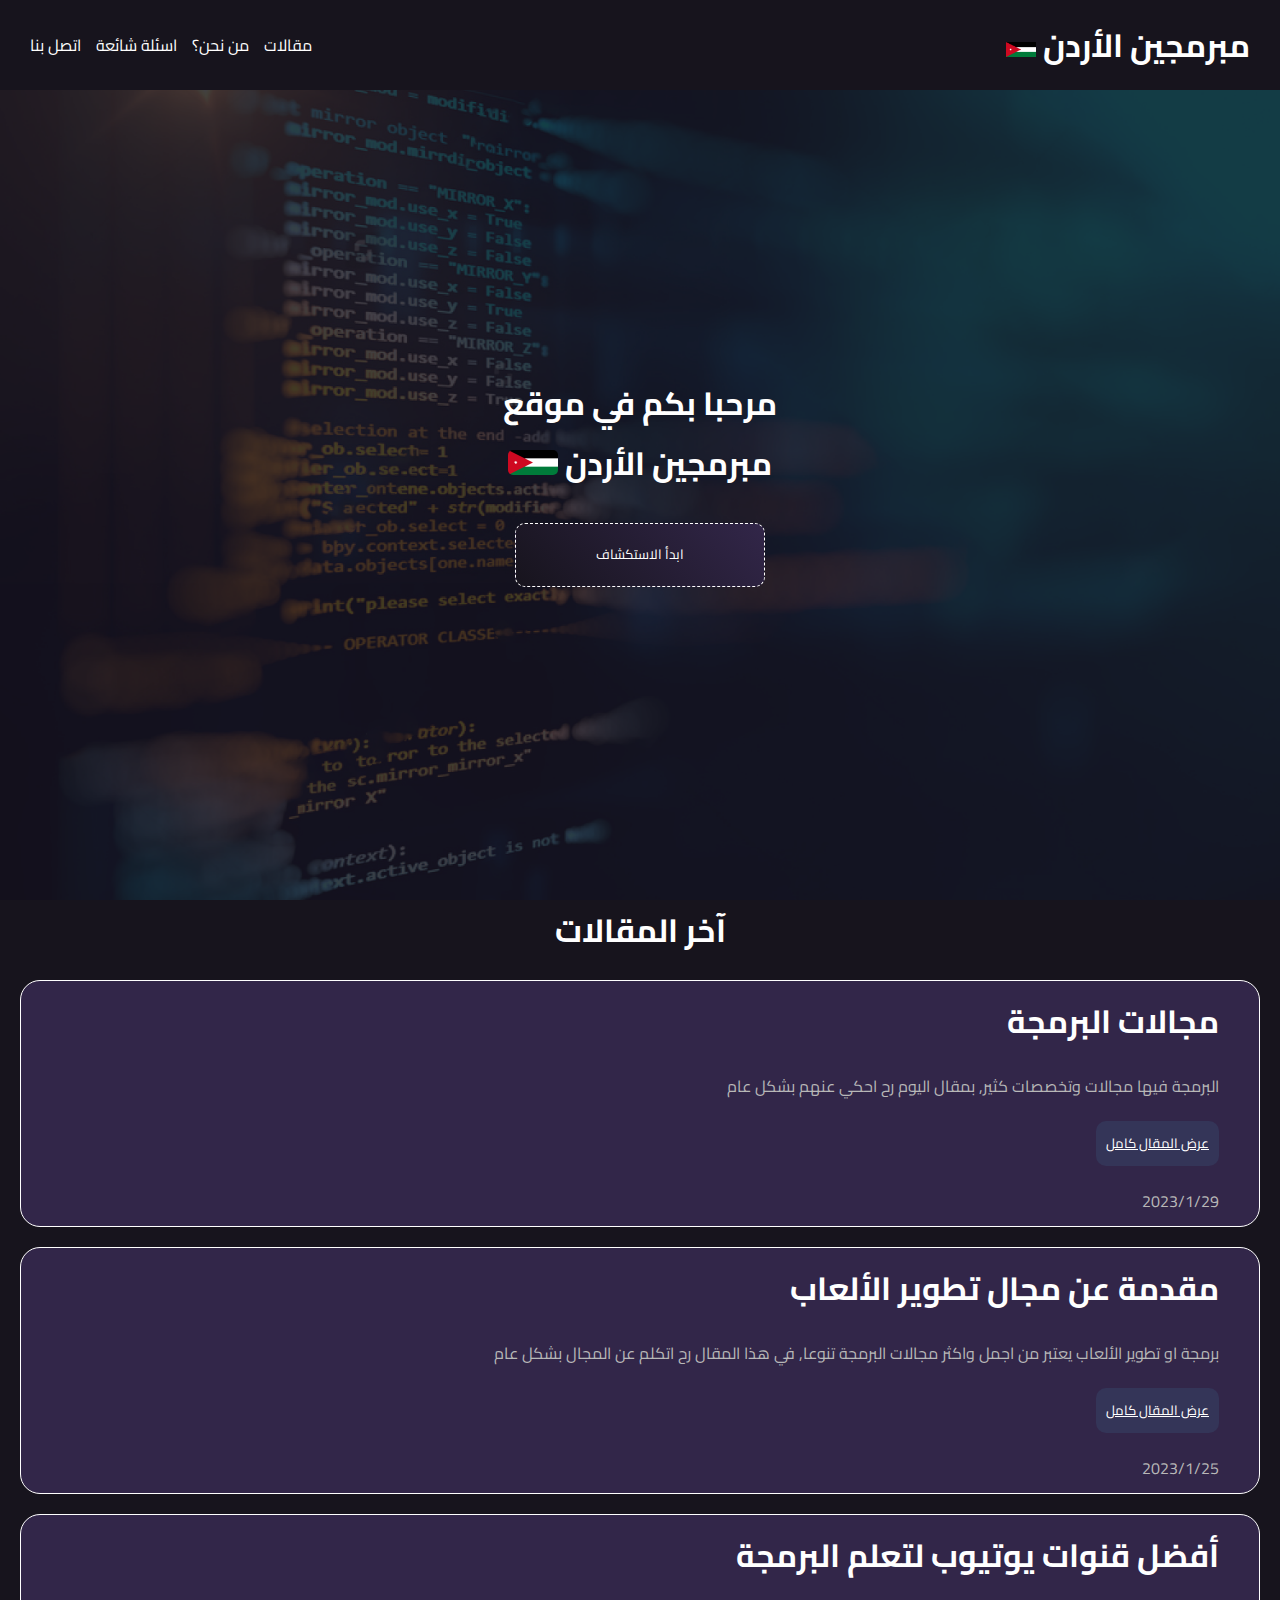
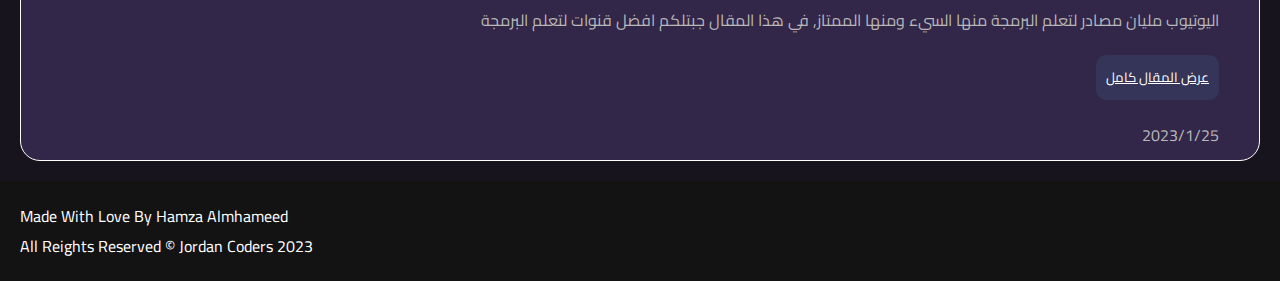
<file: index.html>
<!DOCTYPE html>
<html lang="en">
<head>
    <meta charset="UTF-8">
    <meta http-equiv="X-UA-Compatible" content="IE=edge">
    <meta name="viewport" content="width=device-width, initial-scale=1.0">

    <!-- using fav icon -->
    <link rel="shortcut icon" href="Resources/favicon.png" type="image/x-icon">

    <!-- using cairo font from google fonts -->
    <link rel="preconnect" href="https://fonts.googleapis.com">
    <link rel="preconnect" href="https://fonts.gstatic.com" crossorigin>
    <link href="https://fonts.googleapis.com/css2?family=Cairo:wght@200;400;600;800&display=swap" rel="stylesheet">

    <!-- calling the landing page css file -->
    <link rel="stylesheet" href="CSS/landingPage.css">

    <title>مبرمجين الأردن</title>
</head>
<body>

    <!-- making the navbar -->
    <nav>
        <h1><img width="30" src="Resources/flag.png"> مبرمجين الأردن</h1>
        
        <ul>
            <li><a href="Articles/articlesMain.html">مقالات</a></li>
            <li><a href="WhoAreWe/whoarewe.html">من نحن؟</a></li>
            <li><a href="FAQ/faq.html">اسئلة شائعة</a></li>
            <li><a href="Contact/contact.html">اتصل بنا</a></li>
        </ul>
        
        <p id="showList">عرض القائمة</p>
    </nav>

    <!-- side list for mobile version -->
    <div id="list">
        <h1 id="hideList">اغلاق القائمة</h1><hr>
        <ul>
            <li><a href="Articles/articlesMain.html">مقالات</a></li>
            <hr>
            <li><a href="WhoAreWe/whoarewe.html">من نحن؟</a></li>
            <hr>
            <li><a href="FAQ/faq.html">اسئلة شائعة</a></li>
            <hr>
            <li><a href="Contact/contact.html">اتصل بنا</a></li>
        </ul>
    </div>


    <!-- hero section -->
    <div id="hero">
        <h1>مرحبا بكم في موقع <br><img style="border-radius: 5px;" width="50" src="Resources/flag.png">  مبرمجين الأردن</h1>
        <button id="explore">ابدأ الاستكشاف</button>
    </div>


    <!-- latest articles -->
    <div id="latestArticles">

        <h1>آخر المقالات</h1>


        <div class="article">
            <h1>مجالات البرمجة</h1>
            <p>البرمجة فيها مجالات وتخصصات كثير, بمقال اليوم رح احكي عنهم بشكل عام</p>
            <button><a href="Articles/ProgrammingMajorsArticle/ProgrammingMajors.html">عرض المقال كامل</a></button>
            <p>2023/1/29</p>
        </div>

        <div class="article">
            <h1>مقدمة عن مجال تطوير الألعاب</h1>
            <p>برمجة او تطوير الألعاب يعتبر من اجمل واكثر مجالات البرمجة تنوعا, في هذا المقال رح اتكلم عن المجال بشكل عام</p>
            <button><a href="Articles/gameDevArticle/gameDev.html">عرض المقال كامل</a></button>
            <p>2023/1/25</p>
        </div>

        <div class="article">
            <h1>أفضل قنوات يوتيوب لتعلم البرمجة</h1>
            <p>اليوتيوب مليان مصادر لتعلم البرمجة منها السيء ومنها الممتاز, في هذا المقال جبتلكم افضل قنوات لتعلم البرمجة</p>
            <button><a href="Articles/youtubeChannelsArticle/YoutubeChannels.html">عرض المقال كامل</a></button>
            <p>2023/1/25</p>
        </div>

    </div>


    <!-- the footer -->
    <footer>
        <p>Made With Love By Hamza Almhameed</p>
        <p>All Reights Reserved © Jordan Coders 2023</p>
    </footer>
    <script src="JS/landingPage.js"></script>
</body>
</html>
</file>
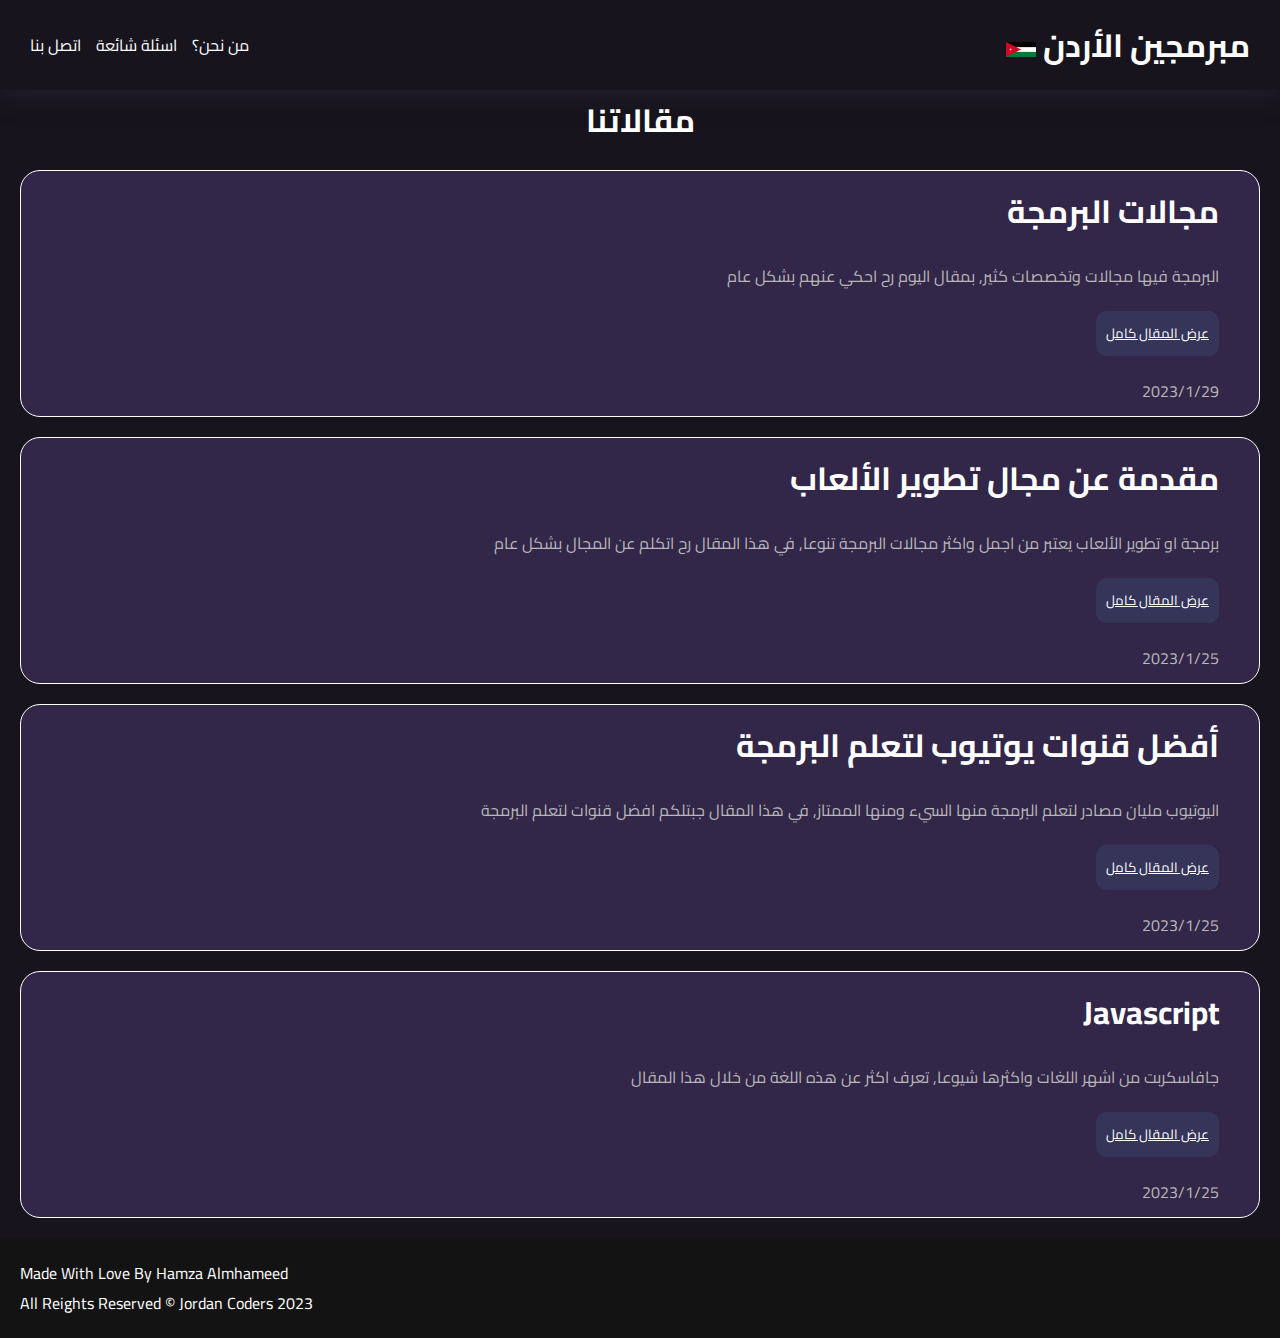
<file: Articles/articlesMain.html>
<!DOCTYPE html>
<html lang="en">
<head>
    <meta charset="UTF-8">
    <meta http-equiv="X-UA-Compatible" content="IE=edge">
    <meta name="viewport" content="width=device-width, initial-scale=1.0">
    
    <!-- using fav icon -->
    <link rel="shortcut icon" href="../Resources/favicon.png" type="image/x-icon">
    
    <!-- using cairo font from google fonts -->
    <link rel="preconnect" href="https://fonts.googleapis.com">
    <link rel="preconnect" href="https://fonts.gstatic.com" crossorigin>
    <link href="https://fonts.googleapis.com/css2?family=Cairo:wght@200;400;600;800&display=swap" rel="stylesheet">
    
    <!-- calling the landing page css file -->
    <link rel="stylesheet" href="CSS/articlesMain.css">
    
    <title>مبرمجين الأردن</title>
</head>
<body>
    
    <!-- making the navbar -->
    <nav>
        <h1><img width="30" src="../Resources/flag.png"> مبرمجين الأردن</h1>
        
        <ul>
            <li><a href="../WhoAreWe/whoarewe.html">من نحن؟</a></li>
            <li><a href="../FAQ/faq.html">اسئلة شائعة</a></li>
            <li><a href="../Contact/contact.html">اتصل بنا</a></li>
        </ul>
        
        <p id="showList">عرض القائمة</p>
    </nav>

    <!-- side list for mobile version -->
    <div id="list">
        <h1 id="hideList">اغلاق القائمة</h1><hr>
        <ul>
            <li><a href="../WhoAreWe/whoarewe.html">من نحن؟</a></li>
            <hr>
            <li><a href="../FAQ/faq.html">اسئلة شائعة</a></li>
            <hr>
            <li><a href="../Contact/contact.html">اتصل بنا</a></li>
        </ul>
    </div>


    <!-- articles section -->
    <div id="articles">

        <h1 style="color: white; text-align: center;">مقالاتنا</h1>


        <div class="article">
            <h1>مجالات البرمجة</h1>
            <p>البرمجة فيها مجالات وتخصصات كثير, بمقال اليوم رح احكي عنهم بشكل عام</p>
            <button><a href="ProgrammingMajorsArticle/ProgrammingMajors.html">عرض المقال كامل</a></button>
            <p>2023/1/29</p>
        </div>

        <div class="article">
            <h1>مقدمة عن مجال تطوير الألعاب</h1>
            <p>برمجة او تطوير الألعاب يعتبر من اجمل واكثر مجالات البرمجة تنوعا, في هذا المقال رح اتكلم عن المجال بشكل عام</p>
            <button><a href="gameDevArticle/gameDev.html">عرض المقال كامل</a></button>
            <p>2023/1/25</p>
        </div>

        <div class="article">
            <h1>أفضل قنوات يوتيوب لتعلم البرمجة</h1>
            <p>اليوتيوب مليان مصادر لتعلم البرمجة منها السيء ومنها الممتاز, في هذا المقال جبتلكم افضل قنوات لتعلم البرمجة</p>
            <button><a href="youtubeChannelsArticle/YoutubeChannels.html">عرض المقال كامل</a></button>
            <p>2023/1/25</p>
        </div>

        <div class="article">
            <h1>Javascript</h1>
            <p>جافاسكربت من اشهر اللغات واكثرها شيوعا, تعرف اكثر عن هذه اللغة من خلال هذا المقال</p>
            <button><a href="JSarticle/JS.html">عرض المقال كامل</a></button>
            <p>2023/1/25</p>
        </div>
    </div>


    <!-- the footer -->
    <footer>
        <p>Made With Love By Hamza Almhameed</p>
        <p>All Reights Reserved © Jordan Coders 2023</p>
    </footer>


</body>


<script>
//main variables
let showList = document.getElementById("showList");
let list = document.getElementById("list");
let hideList = document.getElementById("hideList");

//show/hide list commands
showList.onclick = function () {
    list.style.display = "block";
}
hideList.onclick = function () {
    list.style.display = "none";
}
</script>
</html>
</file>
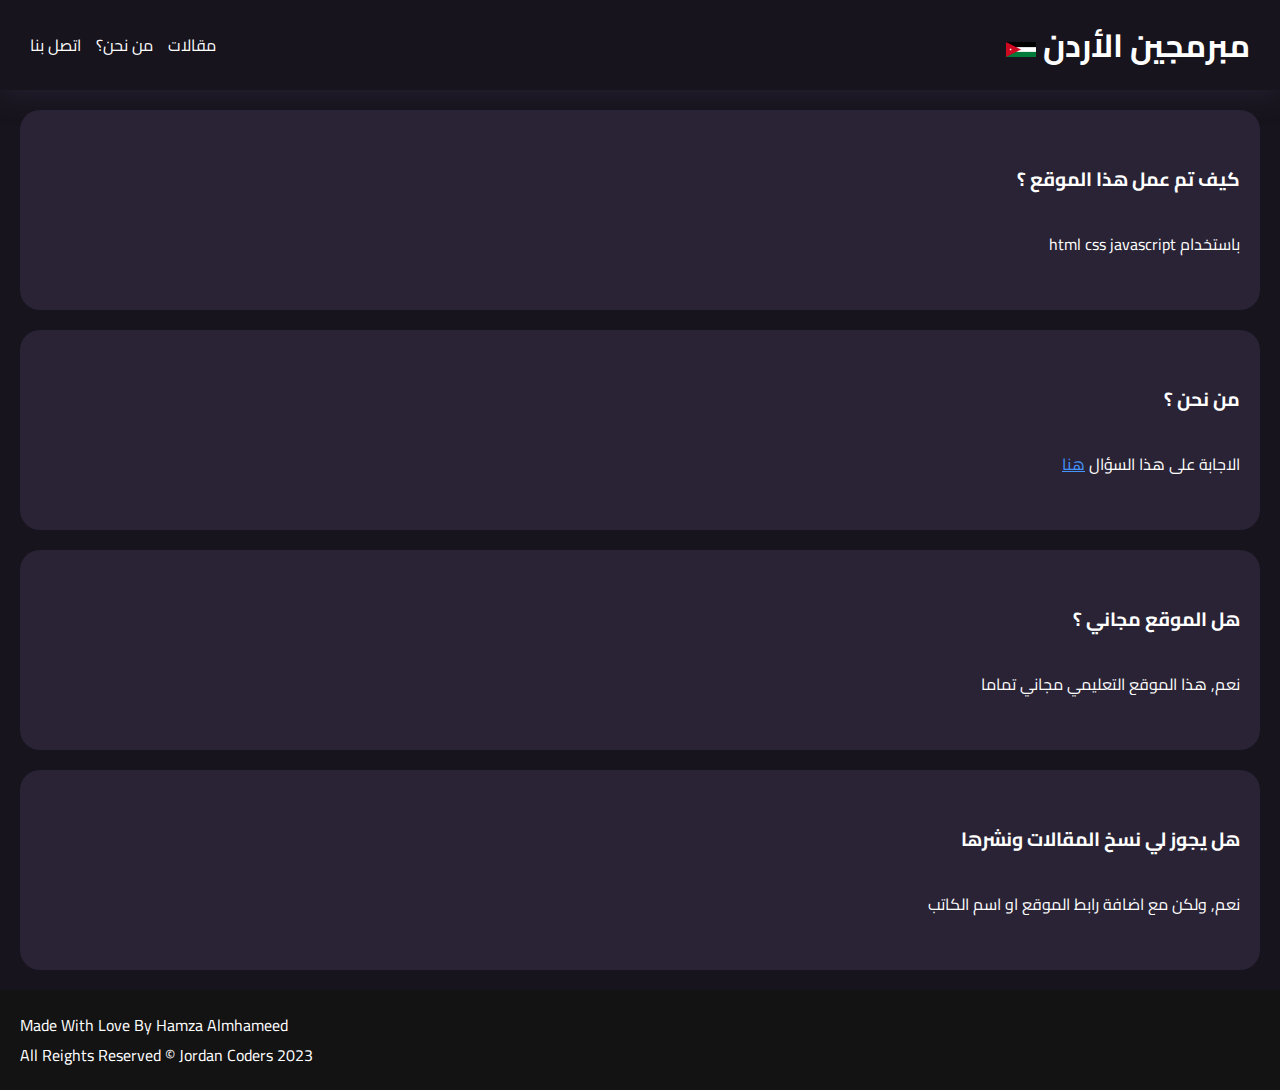
<file: FAQ/faq.html>
<!DOCTYPE html>
<html lang="en">
<head>
    <meta charset="UTF-8">
    <meta http-equiv="X-UA-Compatible" content="IE=edge">
    <meta name="viewport" content="width=device-width, initial-scale=1.0">

    <!-- using fav icon -->
    <link rel="shortcut icon" href="Resources/favicon.png" type="image/x-icon">

    <!-- using cairo font from google fonts -->
    <link rel="preconnect" href="https://fonts.googleapis.com">
    <link rel="preconnect" href="https://fonts.gstatic.com" crossorigin>
    <link href="https://fonts.googleapis.com/css2?family=Cairo:wght@200;400;600;800&display=swap" rel="stylesheet">

    <!-- calling the landing page css file -->
    <link rel="stylesheet" href="CSS/faq.css">

    <title>مبرمجين الأردن</title>
</head>
<body>

    <!-- making the navbar -->
    <nav>
        <h1><img width="30" src="../Resources/flag.png"> مبرمجين الأردن</h1>
        
        <ul>
            <li><a href="../Articles/articlesMain.html">مقالات</a></li>
            <li><a href="../WhoAreWe/whoarewe.html">من نحن؟</a></li>
            <li><a href="../Contact/contact.html">اتصل بنا</a></li>
        </ul>
        
        <p id="showList">عرض القائمة</p>
    </nav>

    <!-- side list for mobile version -->
    <div id="list">
        <h1 id="hideList">اغلاق القائمة</h1><hr>
        <ul>
            <li><a href="../Articles/articlesMain.html">مقالات</a></li>
            <hr>
            <li><a href="../WhoAreWe/whoarewe.html">من نحن؟</a></li>
            <hr>
            <li><a href="../Contact/contact.html">اتصل بنا</a></li>
        </ul>
    </div>


    <div class="questions">
        <div class="question">
            <h1>كيف تم عمل هذا الموقع ؟</h1>
            <p>html css javascript باستخدام</p>
        </div>

        <div class="question">
            <h1>من نحن ؟</h1>
            <p>الاجابة على هذا السؤال <a style="color: rgb(68, 149, 255);" href="../WhoAreWe/whoarewe.html">هنا</a></p>
        </div>

        <div class="question">
            <h1>هل الموقع مجاني ؟</h1>
            <p>نعم, هذا الموقع التعليمي مجاني تماما</p>
        </div>

        <div class="question">
            <h1>هل يجوز لي نسخ المقالات ونشرها</h1>
            <p>نعم, ولكن مع اضافة رابط الموقع او اسم الكاتب</p>
        </div>
    </div>



    <!-- the footer -->
    <footer>
        <p>Made With Love By Hamza Almhameed</p>
        <p>All Reights Reserved © Jordan Coders 2023</p>
    </footer>
</body>
<script>
//main variables
let showList = document.getElementById("showList");
let list = document.getElementById("list");
let hideList = document.getElementById("hideList");

//show/hide list commands
showList.onclick = function () {
    list.style.display = "block";
}
hideList.onclick = function () {
    list.style.display = "none";
}
</script>
</html>
</file>
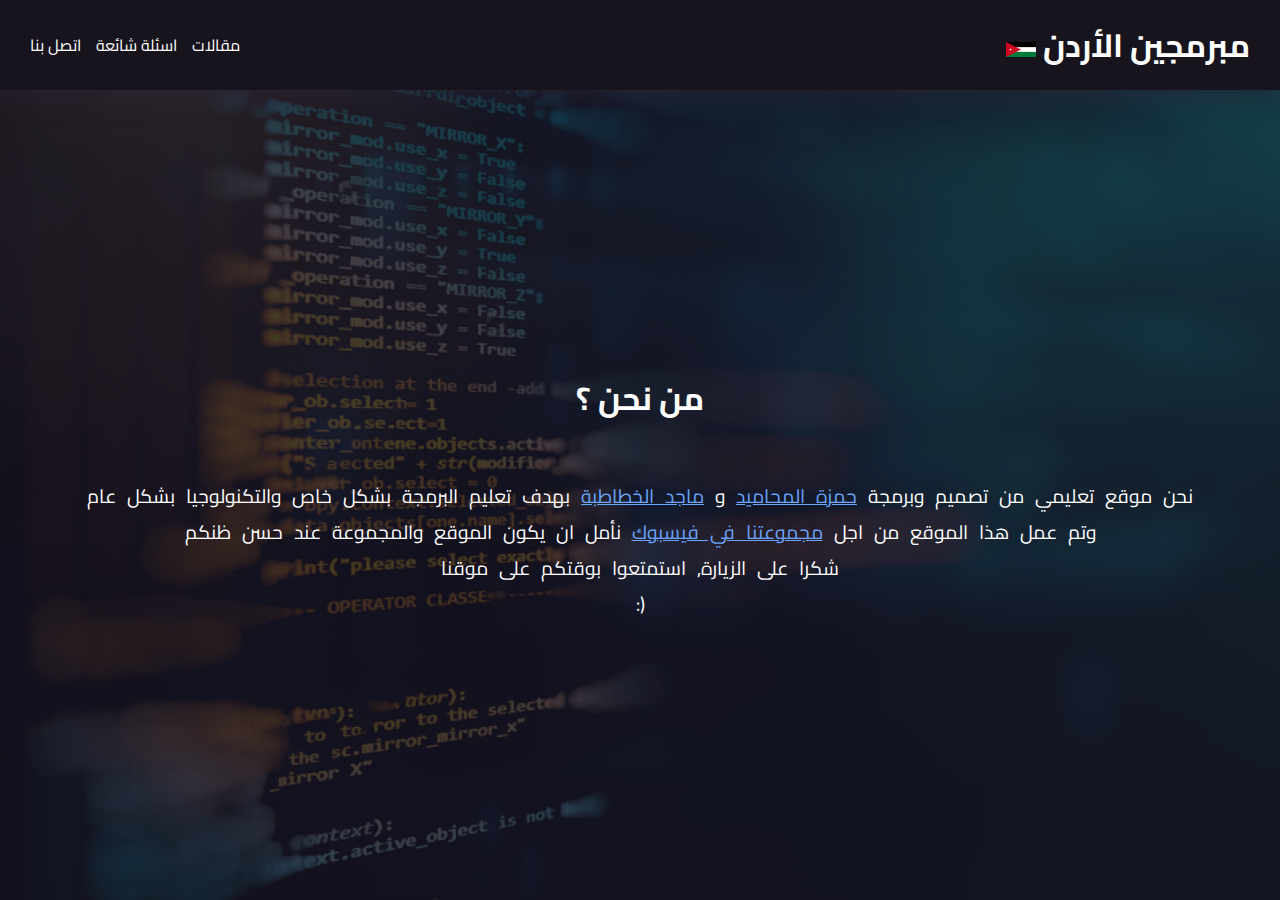
<file: WhoAreWe/whoarewe.html>
<!DOCTYPE html>
<html lang="en">
    <head>
        <meta charset="UTF-8">
        <meta http-equiv="X-UA-Compatible" content="IE=edge">
        <meta name="viewport" content="width=device-width, initial-scale=1.0">
    
        <!-- using fav icon -->
        <link rel="shortcut icon" href="../Resources/favicon.png" type="image/x-icon">
    
        <!-- using cairo font from google fonts -->
        <link rel="preconnect" href="https://fonts.googleapis.com">
        <link rel="preconnect" href="https://fonts.gstatic.com" crossorigin>
        <link href="https://fonts.googleapis.com/css2?family=Cairo:wght@200;400;600;800&display=swap" rel="stylesheet">
    
        <!-- calling the landing page css file -->
        <link rel="stylesheet" href="CSS/whoarewe.css">
    
        <title>مبرمجين الأردن</title>
    </head>
<body>
    <nav>
        <h1><img width="30" src="../Resources/flag.png"> مبرمجين الأردن</h1>
        
        <ul>
            <li><a href="../Articles/articlesMain.html">مقالات</a></li>
            <li><a href="../FAQ/faq.html">اسئلة شائعة</a></li>
            <li><a href="../Contact/contact.html">اتصل بنا</a></li>
        </ul>
        
        <p id="showList">عرض القائمة</p>
    </nav>

    <!-- side list for mobile version -->
    <div id="list">
        <h1 id="hideList">اغلاق القائمة</h1><hr>
        <ul>
            <li><a href="../Articles/articlesMain.html">مقالات</a></li>
            <hr>
            <li><a href="../FAQ/faq.html">اسئلة شائعة</a></li>
            <hr>
            <li><a href="../Contact/contact.html">اتصل بنا</a></li>
        </ul>
    </div>


    <!-- hero section -->
    <div class="hero">
        <h1>من نحن ؟</h1>
        <p>نحن موقع تعليمي من تصميم وبرمجة <a href="https://web.facebook.com/hamza.almhameed.54">حمزة المحاميد</a> و <a href="https://web.facebook.com/profile.php?id=100087478613662">ماجد الخطاطبة</a> بهدف تعليم البرمجة بشكل خاص والتكنولوجيا بشكل عام <br> وتم عمل هذا الموقع من اجل <a href="https://web.facebook.com/groups/3259217927675207/">مجموعتنا في فيسبوك</a> نأمل ان يكون الموقع والمجموعة عند حسن ظنكم <br> شكرا على الزيارة, استمتعوا بوقتكم على موقنا <br> :)</p>
    </div>

    <script src="JS/whoarewe.js"></script>
</body>
</html>
</file>
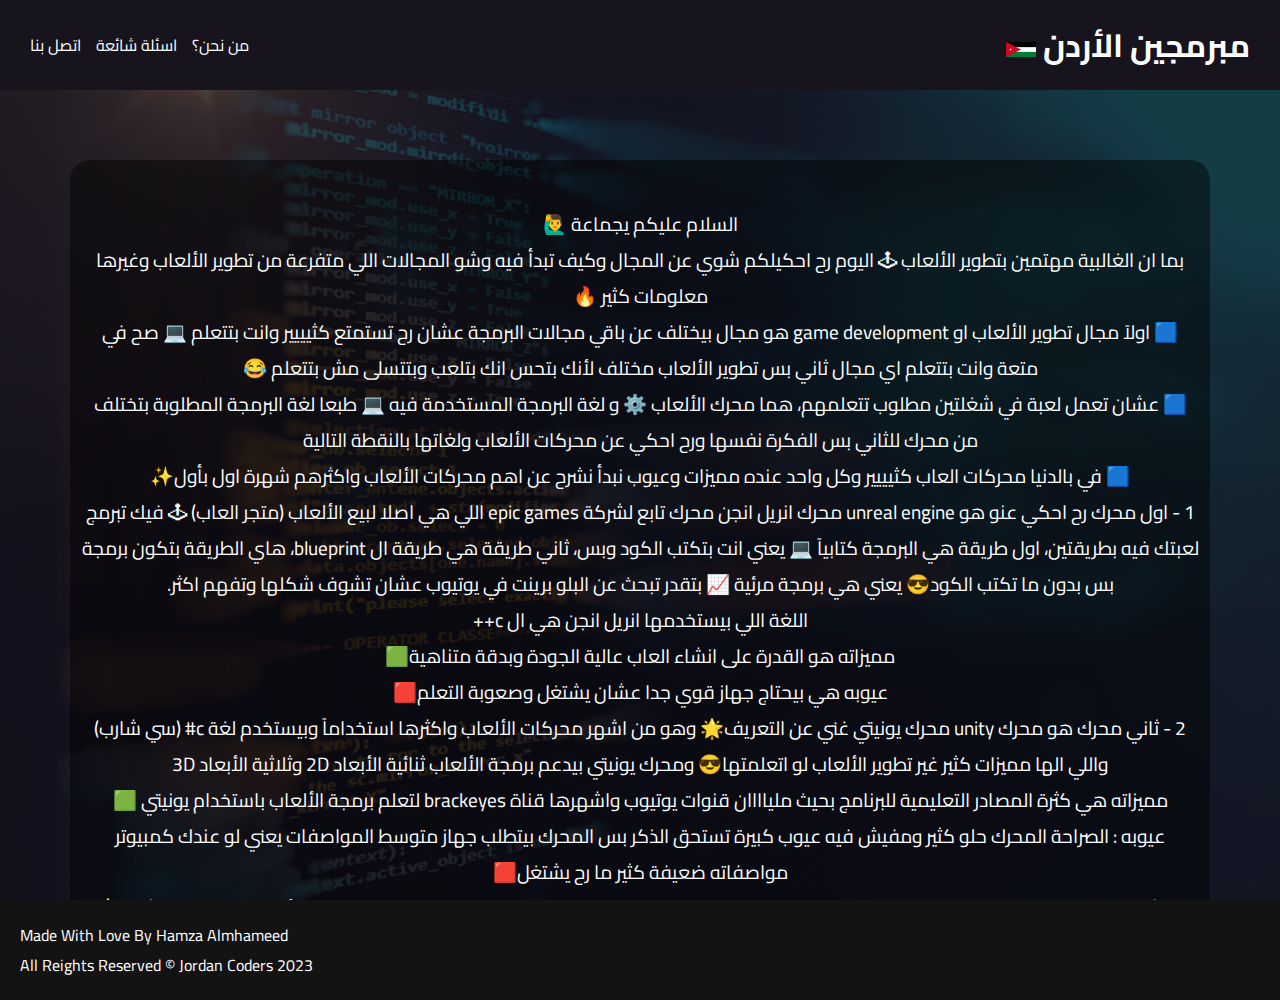
<file: Articles/gameDevArticle/gameDev.html>
<!DOCTYPE html>
<html lang="en">
    <head>
        <meta charset="UTF-8">
        <meta http-equiv="X-UA-Compatible" content="IE=edge">
        <meta name="viewport" content="width=device-width, initial-scale=1.0">
        
        <!-- using fav icon -->
        <link rel="shortcut icon" href="../../Resources/favicon.png" type="image/x-icon">
        
        <!-- using cairo font from google fonts -->
        <link rel="preconnect" href="https://fonts.googleapis.com">
        <link rel="preconnect" href="https://fonts.gstatic.com" crossorigin>
        <link href="https://fonts.googleapis.com/css2?family=Cairo:wght@200;400;600;800&display=swap" rel="stylesheet">
        
        <!-- styling -->
        <style>
*{
    padding: 0;
    margin: 0;
    box-sizing: border-box;
    outline: none;
    font-family: 'Cairo', sans-serif;
    scroll-behavior: smooth;
}

body{
    background-color: rgb(23, 20, 29);
}

nav{
    width: 100%;
    height: 10vh;
    background-color: rgb(23, 20, 29);
    box-shadow: rgb(41, 35, 53) 0 0 30px;
    color: white;
    display: flex;
    flex-direction: row-reverse;
    justify-content: space-between;
    align-items: center;
    padding: 0 30px 0 30px;
}

nav ul{
    display: flex;
    flex-direction: row-reverse;
    gap: 15px;
    list-style: none;
}

nav ul li:hover{
    text-decoration: underline;
}

nav ul li a{
    color: white;
    text-decoration: none;
}

#showList{
    user-select: none;
    cursor: pointer;
    text-decoration: underline;
    display: none;
}

#list{
    position: absolute;
    top: 0;
    left: 0;
    z-index: 10;
    width: 100%;
    height: 100%;
    background-color: rgb(28, 24, 36);
    color: white;
    text-align: center;
    display: none;
}

#list a{
    color: white;
    text-decoration: none;
}

#list a:hover{
    text-decoration: underline;
}

#list ul li{
    margin: 50px;
    list-style: none;
    font-size: 1.5em;
}

#list h1{
    text-decoration: underline;
}

#article{
    background-image: url(../../Resources/heroSectionBg.png);
    background-size: cover;
    background-position: center;
    background-repeat: no-repeat;
    padding: 70px;
    height: 90vh;
    overflow-y: scroll;
    color: white;
    font-size: larger;
}

#article p{
    background-color: rgba(0, 0, 0, 0.438);
    padding: 10px;
    border-radius: 20px;
    text-align: center;
    direction: rtl;
    
}

footer{
    color: white;
    background-color: rgb(19, 19, 19);
    padding: 20px;
}

/* responsive design */
@media only screen and (max-width: 556px) {
    #showList{
        display: block;
    }

    nav ul{
        display: none;
    }

    #article{
        padding: 0;
    }

    #article p{
        width: 100%;
        border-radius: 0;
    }
}
        </style>
        
        <title>مبرمجين الأردن</title>
    </head>
<body>
    <!-- making the navbar -->
    <nav>
        <h1><img width="30" src="../../Resources/flag.png"> مبرمجين الأردن</h1>
        
        <ul>
            <li><a href="../../WhoAreWe/whoarewe.html">من نحن؟</a></li>
            <li><a href="../../FAQ/faq.html">اسئلة شائعة</a></li>
            <li><a href="../../Contact/contact.html">اتصل بنا</a></li>
        </ul>
        
        <p id="showList">عرض القائمة</p>
    </nav>

    <!-- side list for mobile version -->
    <div id="list">
        <h1 id="hideList">اغلاق القائمة</h1><hr>
        <ul>
            <li><a href="../../WhoAreWe/whoarewe.html">من نحن؟</a></li>
            <hr>
            <li><a href="../../FAQ/faq.html">اسئلة شائعة</a></li>
            <hr>
            <li><a href="../../Contact/contact.html">اتصل بنا</a></li>
        </ul>
    </div>


    <!-- the article -->
    <div id="article">
        <p id="articleContent"></p>
    </div>


    <!-- the footer -->
    <footer>
        <p>Made With Love By Hamza Almhameed</p>
        <p>All Reights Reserved © Jordan Coders 2023</p>
    </footer>
</body>
<script>
    //main variables
    let showList = document.getElementById("showList");
    let list = document.getElementById("list");
    let hideList = document.getElementById("hideList");
    
    //show/hide list commands
    showList.onclick = function () {
        list.style.display = "block";
    }
    hideList.onclick = function () {
        list.style.display = "none";
    }


    window.onload = function () {
        document.getElementById("articleContent").innerText = `
        السلام عليكم يجماعة 🙋‍♂️
بما ان الغالبية مهتمين بتطوير الألعاب 🕹 اليوم رح احكيلكم شوي عن المجال وكيف تبدأ فيه وشو المجالات اللي متفرعة من تطوير الألعاب وغيرها معلومات كثير 🔥
🟦 اولاً مجال تطوير الألعاب او game development هو مجال بيختلف عن باقي مجالات البرمجة عشان رح تستمتع كثيييير وانت بتتعلم 💻 صح في متعة وانت بتتعلم اي مجال ثاني بس تطوير الألعاب مختلف لأنك بتحس انك بتلعب وبتتسلى مش بتتعلم 😂
🟦 عشان تعمل لعبة في شغلتين مطلوب تتعلمهم، هما محرك الألعاب ⚙️ و لغة البرمجة المستخدمة فيه 💻 طبعا لغة البرمجة المطلوبة بتختلف من محرك للثاني بس الفكرة نفسها ورح احكي عن محركات الألعاب ولغاتها بالنقطة التالية
🟦 في بالدنيا محركات العاب كثيييير وكل واحد عنده مميزات وعيوب نبدأ نشرح عن اهم محركات الألعاب واكثرهم شهرة اول بأول✨
1 - اول محرك رح احكي عنو هو unreal engine محرك انريل انجن محرك تابع لشركة epic games اللي هي اصلا لبيع الألعاب (متجر العاب) 🕹 فيك تبرمج لعبتك فيه بطريقتين، اول طريقة هي البرمجة كتابياً 💻 يعني انت بتكتب الكود وبس، ثاني طريقة هي طريقة ال blueprint، هاي الطريقة بتكون برمجة بس بدون ما تكتب الكود😎 يعني هي برمجة مرئية 📈 بتقدر تبحث عن البلو برينت في يوتيوب عشان تشوف شكلها وتفهم اكثر.
اللغة اللي بيستخدمها انريل انجن هي ال c++
مميزاته هو القدرة على انشاء العاب عالية الجودة وبدقة متناهية🟩
عيوبه هي بيحتاج جهاز قوي جدا عشان يشتغل وصعوبة التعلم🟥
2 - ثاني محرك هو محرك unity محرك يونيتي غني عن التعريف🌟 وهو من اشهر محركات الألعاب واكثرها استخداماً وبيستخدم لغة c# (سي شارب) واللي الها مميزات كثير غير تطوير الألعاب لو اتعلمتها😎 ومحرك يونيتي بيدعم برمجة الألعاب ثنائية الأبعاد 2D وثلاثية الأبعاد 3D
مميزاته هي كثرة المصادر التعليمية للبرنامج بحيث ملياااان قنوات يوتيوب واشهرها قناة brackeyes لتعلم برمجة الألعاب باستخدام يونيتي 🟩
عيوبه : الصراحة المحرك حلو كثير ومفيش فيه عيوب كبيرة تستحق الذكر بس المحرك بيتطلب جهاز متوسط المواصفات يعني لو عندك كمبيوتر مواصفاته ضعيفة كثير ما رح يشتغل🟥
3 - ثالث محرك هو محرك godot، هالمحرك جميل جدا وسهل الإستخدام وبيستخدم لغة GDscript 💻 وهي لغة مبنية بالأساس على لغة بايثون 🌟 بتقدر تعمل العاب ثنائية وثلاثية الابعاد باستخدام جودوت، بس المشكلة هي ان تركيز المحرك بالأساس على الألعاب ثنائية الأبعاد 🕹 وبالنسبة لثلاثية الأبعاد، جودوت مش افضل محرك للموضوع.
مميزاته هي سهولة التعلم ودعمه للأجهزة الضعيفة + ان المحرك مجاني ومفتوح المصدر 🟩
عيوبه هي قلة المصادر التعليمية 🟥
4 - محرك game maker studio 2 المحرك هاذ ما بيختلف كثير عن محرك جودوت لأنه مخصص للألعاب ثنائية الأبعاد بس بتقدر تبرمج لعبتك فيه بطريقتين نفس محرك انريل انجن⚙️ الطريقة الاولى هي البرمجة المرئية وهي طريقة محدودة كثير🟥 والطريقة الثانية هي البرمجة الكتابية 💻 والمحرك بيستخدم لغته الخاصة
المميزات هي سهولة التعلم🟩
العيوب هي قلة المصادر التعليمية وان البرنامج مدفوع وعدم دعم الألعاب ثلاثية الأبعاد بأي شكل من الأشكال🟥
ا🟦 هاي اشهر اربع محركات ومعلومات عنهم، وبالنسبة لكيف تبدأ المجال 🤔 الجواب هو اليوتيوب، اه اليوتيوب انت مش محتاج تشتري كورسات بما انو عندك المصدر المجاني، ادخل يوتيوب وابحث عن الكورس اللي محتاجه وبلاقي مصادر كثير ✨ اليوتيوب مش مجرد وسيلة تسلية، اليوتيوب هو حرفيا مدرسة افتراضية بتتعلم كلشي من خلالها🔥
ا🟦 بيتفرع من تطوير الألعاب مجالات كثير🌟 اهمها :
١ - تصميم الموسيقى والأصوات 🎙
٢ - الرسم ثلاثي الأبعاد عن طريق برامج مثل blender
٣ - الرسم ثنائي الابعاد عن طريق برامج مثل asprite


-حمزة المحاميد
        `
    }
</script>
</html>
</file>
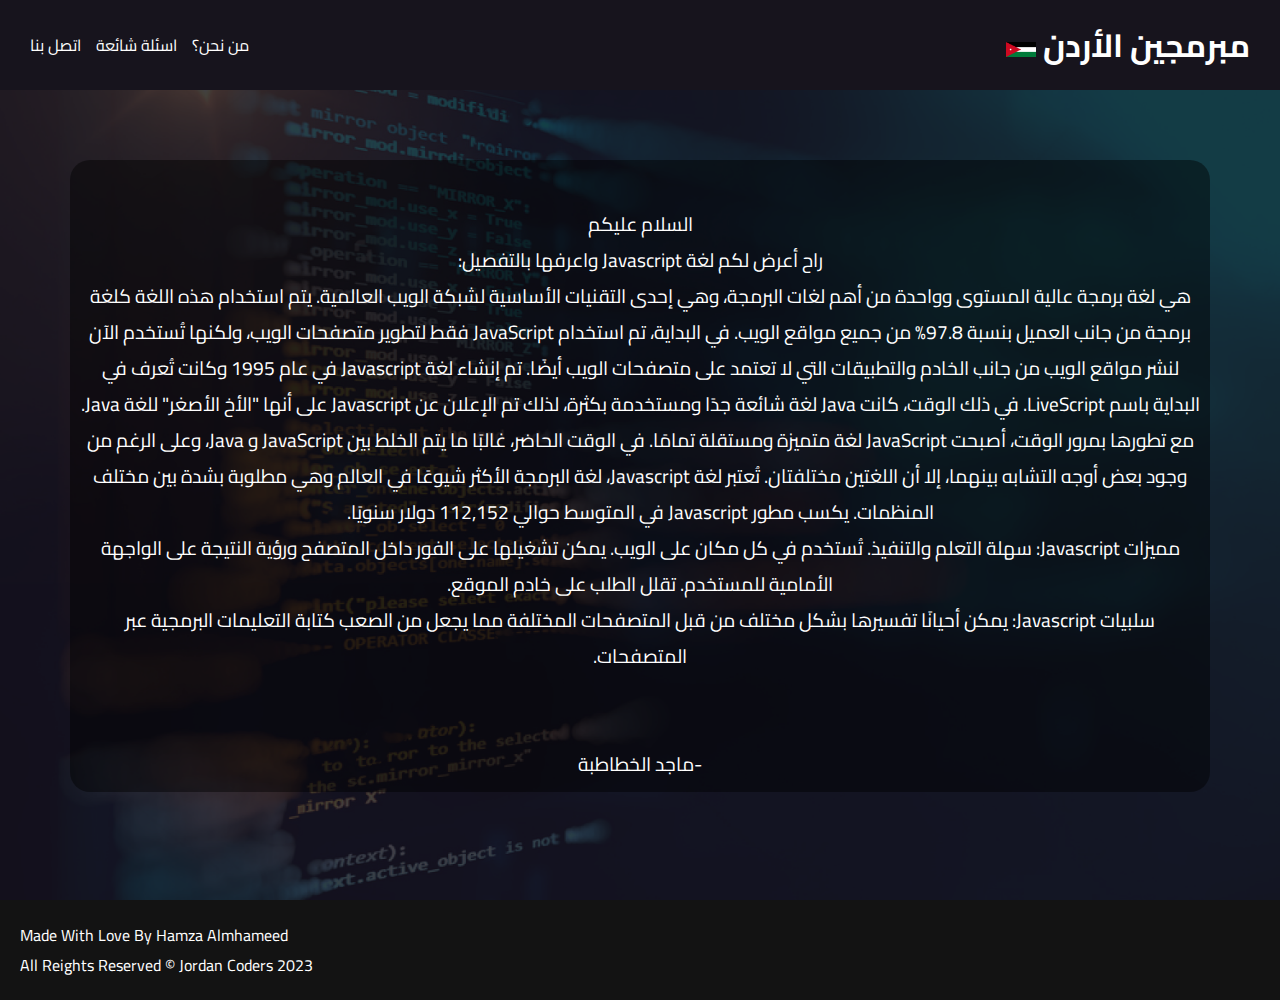
<file: Articles/JSarticle/JS.html>
<!DOCTYPE html>
<html lang="en">
    <head>
        <meta charset="UTF-8">
        <meta http-equiv="X-UA-Compatible" content="IE=edge">
        <meta name="viewport" content="width=device-width, initial-scale=1.0">
        
        <!-- using fav icon -->
        <link rel="shortcut icon" href="../../Resources/favicon.png" type="image/x-icon">
        
        <!-- using cairo font from google fonts -->
        <link rel="preconnect" href="https://fonts.googleapis.com">
        <link rel="preconnect" href="https://fonts.gstatic.com" crossorigin>
        <link href="https://fonts.googleapis.com/css2?family=Cairo:wght@200;400;600;800&display=swap" rel="stylesheet">
        
        <!-- styling -->
        <style>
*{
    padding: 0;
    margin: 0;
    box-sizing: border-box;
    outline: none;
    font-family: 'Cairo', sans-serif;
    scroll-behavior: smooth;
}

body{
    background-color: rgb(23, 20, 29);
}

nav{
    width: 100%;
    height: 10vh;
    background-color: rgb(23, 20, 29);
    box-shadow: rgb(41, 35, 53) 0 0 30px;
    color: white;
    display: flex;
    flex-direction: row-reverse;
    justify-content: space-between;
    align-items: center;
    padding: 0 30px 0 30px;
}

nav ul{
    display: flex;
    flex-direction: row-reverse;
    gap: 15px;
    list-style: none;
}

nav ul li:hover{
    text-decoration: underline;
}

nav ul li a{
    color: white;
    text-decoration: none;
}

#showList{
    user-select: none;
    cursor: pointer;
    text-decoration: underline;
    display: none;
}

#list{
    position: absolute;
    top: 0;
    left: 0;
    z-index: 10;
    width: 100%;
    height: 100%;
    background-color: rgb(28, 24, 36);
    color: white;
    text-align: center;
    display: none;
}

#list a{
    color: white;
    text-decoration: none;
}

#list a:hover{
    text-decoration: underline;
}

#list ul li{
    margin: 50px;
    list-style: none;
    font-size: 1.5em;
}

#list h1{
    text-decoration: underline;
}

#article{
    background-image: url(../../Resources/heroSectionBg.png);
    background-size: cover;
    background-position: center;
    background-repeat: no-repeat;
    padding: 70px;
    height: 90vh;
    overflow-y: scroll;
    color: white;
    font-size: larger;
}

#article p{
    background-color: rgba(0, 0, 0, 0.438);
    padding: 10px;
    border-radius: 20px;
    text-align: center;
    direction: rtl;
    
}

footer{
    color: white;
    background-color: rgb(19, 19, 19);
    padding: 20px;
}

/* responsive design */
@media only screen and (max-width: 556px) {
    #showList{
        display: block;
    }

    nav ul{
        display: none;
    }

    #article{
        padding: 0;
    }

    #article p{
        width: 100%;
        border-radius: 0;
    }
}
        </style>
        
        <title>مبرمجين الأردن</title>
    </head>
<body>
    <!-- making the navbar -->
    <nav>
        <h1><img width="30" src="../../Resources/flag.png"> مبرمجين الأردن</h1>
        
        <ul>
            <li><a href="../../WhoAreWe/whoarewe.html">من نحن؟</a></li>
            <li><a href="../../FAQ/faq.html">اسئلة شائعة</a></li>
            <li><a href="../../Contact/contact.html">اتصل بنا</a></li>
        </ul>
        
        <p id="showList">عرض القائمة</p>
    </nav>

    <!-- side list for mobile version -->
    <div id="list">
        <h1 id="hideList">اغلاق القائمة</h1><hr>
        <ul>
            <li><a href="../../WhoAreWe/whoarewe.html">من نحن؟</a></li>
            <hr>
            <li><a href="../../FAQ/faq.html">اسئلة شائعة</a></li>
            <hr>
            <li><a href="../../Contact/contact.html">اتصل بنا</a></li>
        </ul>
    </div>


    <!-- the article -->
    <div id="article">
        <p id="articleContent"></p>
    </div>


    <!-- the footer -->
    <footer>
        <p>Made With Love By Hamza Almhameed</p>
        <p>All Reights Reserved © Jordan Coders 2023</p>
    </footer>
</body>
<script>
    //main variables
    let showList = document.getElementById("showList");
    let list = document.getElementById("list");
    let hideList = document.getElementById("hideList");
    
    //show/hide list commands
    showList.onclick = function () {
        list.style.display = "block";
    }
    hideList.onclick = function () {
        list.style.display = "none";
    }


    window.onload = function () {
        document.getElementById("articleContent").innerText = `
        السلام عليكم 
راح أعرض لكم لغة Javascript واعرفها بالتفصيل:
هي لغة برمجة عالية المستوى وواحدة من أهم لغات البرمجة، وهي إحدى التقنيات الأساسية لشبكة الويب العالمية. يتم استخدام هذه اللغة كلغة برمجة من جانب العميل بنسبة 97.8% من جميع مواقع الويب. في البداية، تم استخدام JavaScript فقط لتطوير متصفحات الويب، ولكنها تُستخدم الآن لنشر مواقع الويب من جانب الخادم والتطبيقات التي لا تعتمد على متصفحات الويب أيضًا. تم إنشاء لغة Javascript في عام 1995 وكانت تُعرف في البداية باسم LiveScript. في ذلك الوقت، كانت Java لغة شائعة جدًا ومستخدمة بكثرة، لذلك تم الإعلان عن Javascript على أنها "الأخ الأصغر" للغة Java. مع تطورها بمرور الوقت، أصبحت JavaScript لغة متميزة ومستقلة تمامًا. في الوقت الحاضر، غالبًا ما يتم الخلط بين JavaScript و Java، وعلى الرغم من وجود بعض أوجه التشابه بينهما، إلا أن اللغتين مختلفتان. تُعتبر لغة Javascript، لغة البرمجة الأكثر شيوعًا في العالم وهي مطلوبة بشدة بين مختلف المنظمات. يكسب مطور Javascript في المتوسط حوالي 112,152 دولار سنويًا.
 مميزات Javascript: سهلة التعلم والتنفيذ. تُستخدم في كل مكان على الويب. يمكن تشغيلها على الفور داخل المتصفح ورؤية النتيجة على الواجهة الأمامية للمستخدم. تقلل الطلب على خادم الموقع. 
سلبيات Javascript: يمكن أحيانًا تفسيرها بشكل مختلف من قبل المتصفحات المختلفة مما يجعل من الصعب كتابة التعليمات البرمجية عبر المتصفحات. 
        

-ماجد الخطاطبة
`
    }
</script>
</html>
</file>
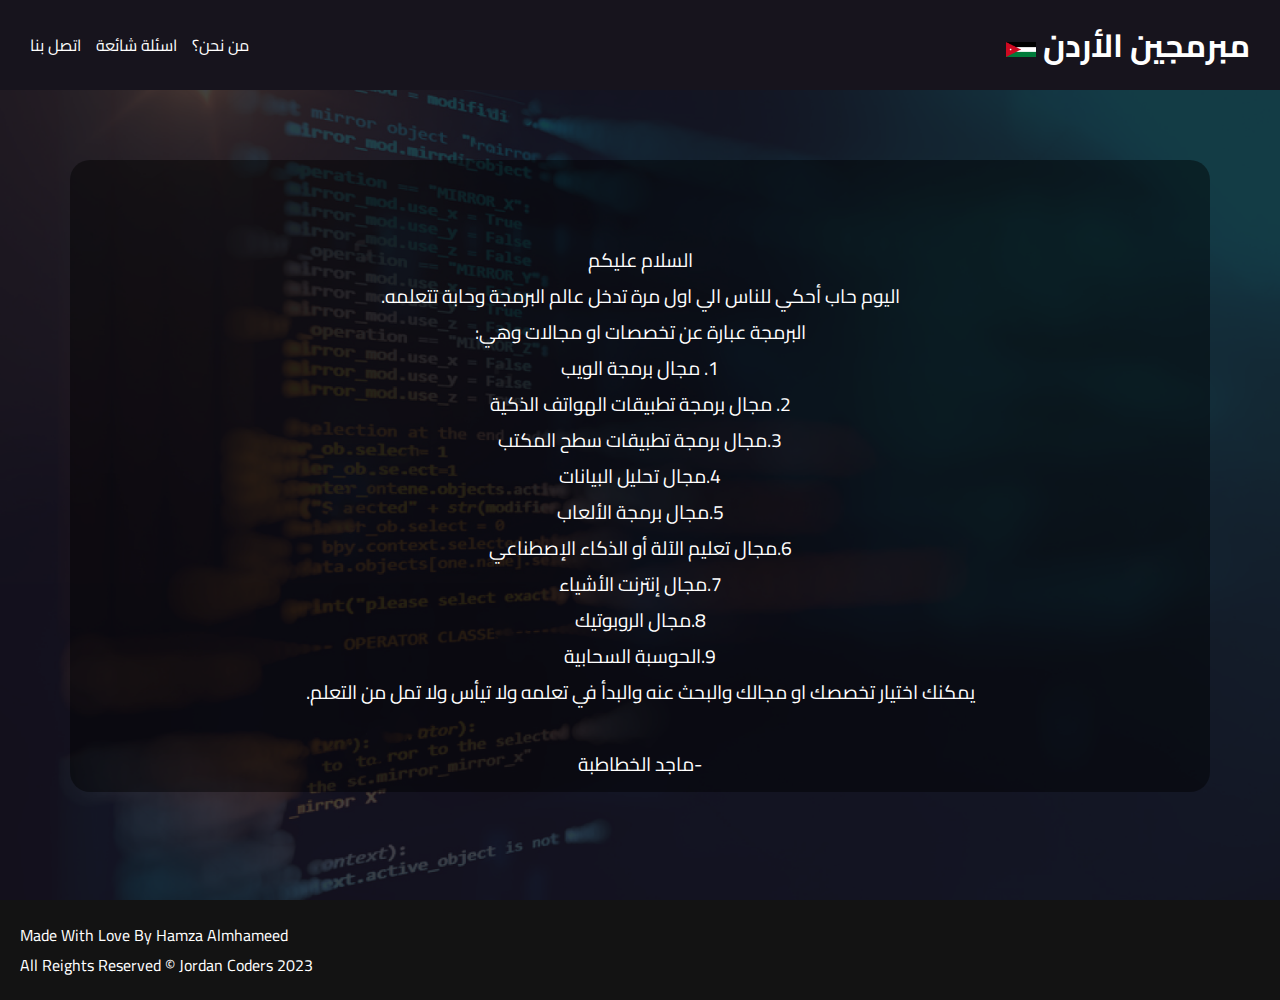
<file: Articles/ProgrammingMajorsArticle/ProgrammingMajors.html>
<!DOCTYPE html>
<html lang="en">
    <head>
        <meta charset="UTF-8">
        <meta http-equiv="X-UA-Compatible" content="IE=edge">
        <meta name="viewport" content="width=device-width, initial-scale=1.0">
        
        <!-- using fav icon -->
        <link rel="shortcut icon" href="../../Resources/favicon.png" type="image/x-icon">
        
        <!-- using cairo font from google fonts -->
        <link rel="preconnect" href="https://fonts.googleapis.com">
        <link rel="preconnect" href="https://fonts.gstatic.com" crossorigin>
        <link href="https://fonts.googleapis.com/css2?family=Cairo:wght@200;400;600;800&display=swap" rel="stylesheet">
        
        <!-- styling -->
        <style>
*{
    padding: 0;
    margin: 0;
    box-sizing: border-box;
    outline: none;
    font-family: 'Cairo', sans-serif;
    scroll-behavior: smooth;
}

body{
    background-color: rgb(23, 20, 29);
}

nav{
    width: 100%;
    height: 10vh;
    background-color: rgb(23, 20, 29);
    box-shadow: rgb(41, 35, 53) 0 0 30px;
    color: white;
    display: flex;
    flex-direction: row-reverse;
    justify-content: space-between;
    align-items: center;
    padding: 0 30px 0 30px;
}

nav ul{
    display: flex;
    flex-direction: row-reverse;
    gap: 15px;
    list-style: none;
}

nav ul li:hover{
    text-decoration: underline;
}

nav ul li a{
    color: white;
    text-decoration: none;
}

#showList{
    user-select: none;
    cursor: pointer;
    text-decoration: underline;
    display: none;
}

#list{
    position: absolute;
    top: 0;
    left: 0;
    z-index: 10;
    width: 100%;
    height: 100%;
    background-color: rgb(28, 24, 36);
    color: white;
    text-align: center;
    display: none;
}

#list a{
    color: white;
    text-decoration: none;
}

#list a:hover{
    text-decoration: underline;
}

#list ul li{
    margin: 50px;
    list-style: none;
    font-size: 1.5em;
}

#list h1{
    text-decoration: underline;
}

#article{
    background-image: url(../../Resources/heroSectionBg.png);
    background-size: cover;
    background-position: center;
    background-repeat: no-repeat;
    padding: 70px;
    height: 90vh;
    overflow-y: scroll;
    color: white;
    font-size: larger;
}

#article p{
    background-color: rgba(0, 0, 0, 0.438);
    padding: 10px;
    border-radius: 20px;
    text-align: center;
    direction: rtl;
    
}

footer{
    color: white;
    background-color: rgb(19, 19, 19);
    padding: 20px;
}

/* responsive design */
@media only screen and (max-width: 556px) {
    #showList{
        display: block;
    }

    nav ul{
        display: none;
    }

    #article{
        padding: 0;
    }

    #article p{
        width: 100%;
        border-radius: 0;
    }
}
        </style>
        
        <title>مبرمجين الأردن</title>
    </head>
<body>
    <!-- making the navbar -->
    <nav>
        <h1><img width="30" src="../../Resources/flag.png"> مبرمجين الأردن</h1>
        
        <ul>
            <li><a href="../../WhoAreWe/whoarewe.html">من نحن؟</a></li>
            <li><a href="../../FAQ/faq.html">اسئلة شائعة</a></li>
            <li><a href="../../Contact/contact.html">اتصل بنا</a></li>
        </ul>
        
        <p id="showList">عرض القائمة</p>
    </nav>

    <!-- side list for mobile version -->
    <div id="list">
        <h1 id="hideList">اغلاق القائمة</h1><hr>
        <ul>
            <li><a href="../../WhoAreWe/whoarewe.html">من نحن؟</a></li>
            <hr>
            <li><a href="../../FAQ/faq.html">اسئلة شائعة</a></li>
            <hr>
            <li><a href="../../Contact/contact.html">اتصل بنا</a></li>
        </ul>
    </div>


    <!-- the article -->
    <div id="article">
        <p id="articleContent"></p>
    </div>


    <!-- the footer -->
    <footer>
        <p>Made With Love By Hamza Almhameed</p>
        <p>All Reights Reserved © Jordan Coders 2023</p>
    </footer>
</body>
<script>
    //main variables
    let showList = document.getElementById("showList");
    let list = document.getElementById("list");
    let hideList = document.getElementById("hideList");
    
    //show/hide list commands
    showList.onclick = function () {
        list.style.display = "block";
    }
    hideList.onclick = function () {
        list.style.display = "none";
    }


    window.onload = function () {
        document.getElementById("articleContent").innerText = `

        السلام عليكم 
اليوم حاب أحكي للناس الي اول مرة تدخل عالم البرمجة وحابة تتعلمه.
البرمجة عبارة عن تخصصات او مجالات وهي:
1. مجال برمجة الويب 
2. مجال برمجة تطبيقات الهواتف الذكية
3.مجال برمجة تطبيقات سطح المكتب
4.مجال تحليل البيانات
5.مجال برمجة الألعاب
6.مجال تعليم الآلة أو الذكاء الإصطناعي
7.مجال إنترنت الأشياء
8.مجال الروبوتيك
9.الحوسبة السحابية
يمكنك اختيار تخصصك او مجالك والبحث عنه والبدأ في تعلمه ولا تيأس ولا تمل من التعلم.

-ماجد الخطاطبة
`
    }
</script>
</html>
</file>
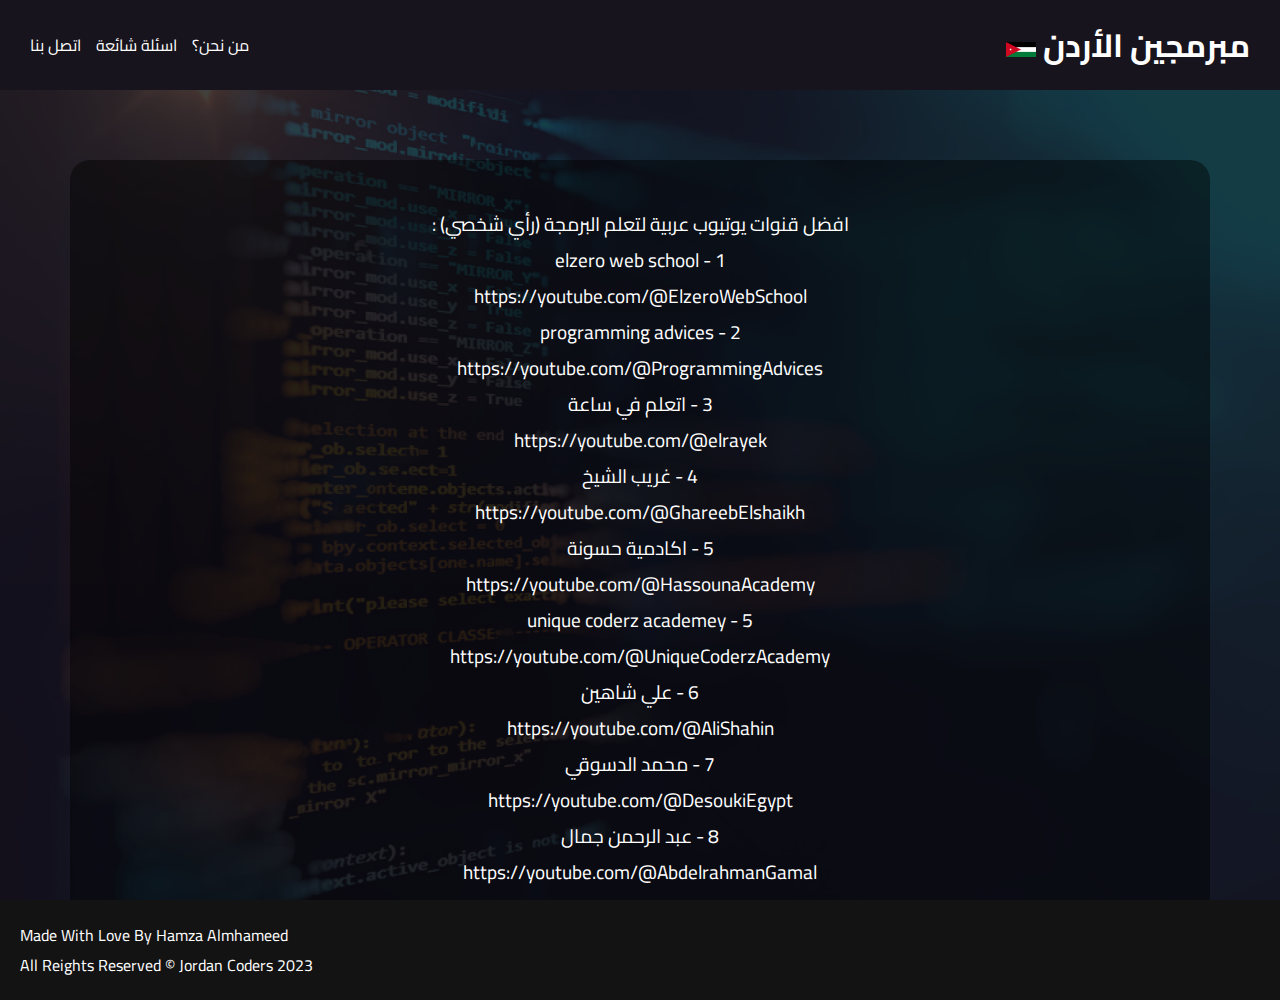
<file: Articles/youtubeChannelsArticle/YoutubeChannels.html>
<!DOCTYPE html>
<html lang="en">
    <head>
        <meta charset="UTF-8">
        <meta http-equiv="X-UA-Compatible" content="IE=edge">
        <meta name="viewport" content="width=device-width, initial-scale=1.0">
        
        <!-- using fav icon -->
        <link rel="shortcut icon" href="../../Resources/favicon.png" type="image/x-icon">
        
        <!-- using cairo font from google fonts -->
        <link rel="preconnect" href="https://fonts.googleapis.com">
        <link rel="preconnect" href="https://fonts.gstatic.com" crossorigin>
        <link href="https://fonts.googleapis.com/css2?family=Cairo:wght@200;400;600;800&display=swap" rel="stylesheet">
        
        <!-- styling -->
        <style>
*{
    padding: 0;
    margin: 0;
    box-sizing: border-box;
    outline: none;
    font-family: 'Cairo', sans-serif;
    scroll-behavior: smooth;
}

body{
    background-color: rgb(23, 20, 29);
}

nav{
    width: 100%;
    height: 10vh;
    background-color: rgb(23, 20, 29);
    box-shadow: rgb(41, 35, 53) 0 0 30px;
    color: white;
    display: flex;
    flex-direction: row-reverse;
    justify-content: space-between;
    align-items: center;
    padding: 0 30px 0 30px;
}

nav ul{
    display: flex;
    flex-direction: row-reverse;
    gap: 15px;
    list-style: none;
}

nav ul li:hover{
    text-decoration: underline;
}

nav ul li a{
    color: white;
    text-decoration: none;
}

#showList{
    user-select: none;
    cursor: pointer;
    text-decoration: underline;
    display: none;
}

#list{
    position: absolute;
    top: 0;
    left: 0;
    z-index: 10;
    width: 100%;
    height: 100%;
    background-color: rgb(28, 24, 36);
    color: white;
    text-align: center;
    display: none;
}

#list a{
    color: white;
    text-decoration: none;
}

#list a:hover{
    text-decoration: underline;
}

#list ul li{
    margin: 50px;
    list-style: none;
    font-size: 1.5em;
}

#list h1{
    text-decoration: underline;
}

#article{
    background-image: url(../../Resources/heroSectionBg.png);
    background-size: cover;
    background-position: center;
    background-repeat: no-repeat;
    padding: 70px;
    height: 90vh;
    overflow-y: scroll;
    color: white;
    font-size: larger;
}

#article p{
    background-color: rgba(0, 0, 0, 0.438);
    padding: 10px;
    border-radius: 20px;
    text-align: center;
    direction: rtl;
    
}

footer{
    color: white;
    background-color: rgb(19, 19, 19);
    padding: 20px;
}

/* responsive design */
@media only screen and (max-width: 556px) {
    #showList{
        display: block;
    }

    nav ul{
        display: none;
    }

    #article{
        padding: 0;
    }

    #article p{
        width: 100%;
        border-radius: 0;
    }
}
        </style>
        
        <title>مبرمجين الأردن</title>
    </head>
<body>
    <!-- making the navbar -->
    <nav>
        <h1><img width="30" src="../../Resources/flag.png"> مبرمجين الأردن</h1>
        
        <ul>
            <li><a href="../../WhoAreWe/whoarewe.html">من نحن؟</a></li>
            <li><a href="../../FAQ/faq.html">اسئلة شائعة</a></li>
            <li><a href="../../Contact/contact.html">اتصل بنا</a></li>
        </ul>
        
        <p id="showList">عرض القائمة</p>
    </nav>

    <!-- side list for mobile version -->
    <div id="list">
        <h1 id="hideList">اغلاق القائمة</h1><hr>
        <ul>
            <li><a href="../../WhoAreWe/whoarewe.html">من نحن؟</a></li>
            <hr>
            <li><a href="../../FAQ/faq.html">اسئلة شائعة</a></li>
            <hr>
            <li><a href="../../Contact/contact.html">اتصل بنا</a></li>
        </ul>
    </div>


    <!-- the article -->
    <div id="article">
        <p id="articleContent"></p>
    </div>


    <!-- the footer -->
    <footer>
        <p>Made With Love By Hamza Almhameed</p>
        <p>All Reights Reserved © Jordan Coders 2023</p>
    </footer>
</body>
<script>
    //main variables
    let showList = document.getElementById("showList");
    let list = document.getElementById("list");
    let hideList = document.getElementById("hideList");
    
    //show/hide list commands
    showList.onclick = function () {
        list.style.display = "block";
    }
    hideList.onclick = function () {
        list.style.display = "none";
    }


    window.onload = function () {
        document.getElementById("articleContent").innerText = `
        افضل قنوات يوتيوب عربية لتعلم البرمجة (رأي شخصي) :
1 - elzero web school
https://youtube.com/@ElzeroWebSchool
2 - programming advices
https://youtube.com/@ProgrammingAdvices
3 - اتعلم في ساعة
https://youtube.com/@elrayek
4 - غريب الشيخ
https://youtube.com/@GhareebElshaikh
5 - اكادمية حسونة
https://youtube.com/@HassounaAcademy
5 - unique coderz academey
https://youtube.com/@UniqueCoderzAcademy
6 - علي شاهين
https://youtube.com/@AliShahin
7 - محمد الدسوقي 
https://youtube.com/@DesoukiEgypt
8 - عبد الرحمن جمال
https://youtube.com/@AbdelrahmanGamal
9 - كودزيلا
https://youtube.com/@Codezilla
        


-حمزة المحاميد
`
    }
</script>
</html>
</file>
<file: CSS/landingPage.css>
*{
    padding: 0;
    margin: 0;
    box-sizing: border-box;
    outline: none;
    font-family: 'Cairo', sans-serif;
    scroll-behavior: smooth;
}

body{
    background-color: rgb(23, 20, 29);
}

nav{
    width: 100%;
    height: 10vh;
    background-color: rgb(23, 20, 29);
    box-shadow: rgb(41, 35, 53) 0 0 30px;
    color: white;
    display: flex;
    flex-direction: row-reverse;
    justify-content: space-between;
    align-items: center;
    padding: 0 30px 0 30px;
}

nav ul{
    display: flex;
    flex-direction: row-reverse;
    gap: 15px;
    list-style: none;
}

nav ul li:hover{
    text-decoration: underline;
}

nav ul li a{
    color: white;
    text-decoration: none;
}

#showList{
    user-select: none;
    cursor: pointer;
    text-decoration: underline;
    display: none;
}

#list{
    position: absolute;
    top: 0;
    left: 0;
    z-index: 10;
    width: 100%;
    height: 100%;
    background-color: rgb(28, 24, 36);
    color: white;
    text-align: center;
    display: none;
}

#list a{
    color: white;
    text-decoration: none;
}

#list a:hover{
    text-decoration: underline;
}

#list ul li{
    margin: 50px;
    list-style: none;
    font-size: 1.5em;
}

#list h1{
    text-decoration: underline;
}

#hero{
    width: 100%;
    height: 90vh;
    background-image: url(../Resources/heroSectionBg.png);
    background-size: cover;
    background-position: center;
    background-repeat: no-repeat;
    color: white;
    display: flex;
    flex-direction: column;
    justify-content: center;
    align-items: center;
    text-align: center;
}

#hero button{
    width: 250px;
    height: 8%;
    margin: 30px;
    color: white;
    border: white 1px dashed;
    border-radius: 10px;
    background: linear-gradient(45deg, rgb(23, 20, 29), rgb(50, 38, 73));
    transition: linear .2s;
    cursor: pointer;
}

#hero button:hover{
    width: 270px;
    height: 10%;
    box-shadow: rgb(51, 37, 97) 0 0 20px;
}

#latestArticles h1{
    color: white;
    text-align: center;
}
.article p{
    color: rgb(184, 184, 184);
}

.article{
    background-color: rgb(50, 38, 73);
    margin: 20px;
    display: flex;
    flex-direction: column;
    justify-content: center;
    gap: 20px;
    align-items: flex-end;
    padding: 10px 40px 10px 60px;
    color: white;
    text-align: center;
    border: white 1px solid;
    border-radius: 20px;
}

.article button{
    color: white;
    background-color: rgb(52, 53, 88);
    border: none;
    padding: 10px;
    border-radius: 10px;
    cursor: pointer;
    text-decoration: underline;
}

.article button a{
    color: white;
}

footer{
    color: white;
    background-color: rgb(19, 19, 19);
    padding: 20px;
}






/* responsive design */
@media only screen and (max-width: 556px) {
    #showList{
        display: block;
    }

    nav ul{
        display: none;
    }
}
</file>
<file: Articles/CSS/articlesMain.css>
*{
    padding: 0;
    margin: 0;
    box-sizing: border-box;
    outline: none;
    font-family: 'Cairo', sans-serif;
    scroll-behavior: smooth;
}

body{
    background-color: rgb(23, 20, 29);
}

nav{
    width: 100%;
    height: 10vh;
    background-color: rgb(23, 20, 29);
    box-shadow: rgb(41, 35, 53) 0 0 30px;
    color: white;
    display: flex;
    flex-direction: row-reverse;
    justify-content: space-between;
    align-items: center;
    padding: 0 30px 0 30px;
}

nav ul{
    display: flex;
    flex-direction: row-reverse;
    gap: 15px;
    list-style: none;
}

nav ul li:hover{
    text-decoration: underline;
}

nav ul li a{
    color: white;
    text-decoration: none;
}

#showList{
    user-select: none;
    cursor: pointer;
    text-decoration: underline;
    display: none;
}

#list{
    position: absolute;
    top: 0;
    left: 0;
    z-index: 10;
    width: 100%;
    height: 100%;
    background-color: rgb(28, 24, 36);
    color: white;
    text-align: center;
    display: none;
}

#list a{
    color: white;
    text-decoration: none;
}

#list a:hover{
    text-decoration: underline;
}

#list ul li{
    margin: 50px;
    list-style: none;
    font-size: 1.5em;
}

#list h1{
    text-decoration: underline;
}

#latestArticles h1{
    color: white;
    text-align: center;
}
.article p{
    color: rgb(184, 184, 184);
}

.article{
    background-color: rgb(50, 38, 73);
    margin: 20px;
    display: flex;
    flex-direction: column;
    justify-content: center;
    gap: 20px;
    align-items: flex-end;
    padding: 10px 40px 10px 60px;
    color: white;
    text-align: center;
    border: white 1px solid;
    border-radius: 20px;
}

.article button{
    color: white;
    background-color: rgb(52, 53, 88);
    border: none;
    padding: 10px;
    border-radius: 10px;
    cursor: pointer;
    text-decoration: underline;
}

.article button a{
    color: white;
}

footer{
    color: white;
    background-color: rgb(19, 19, 19);
    padding: 20px;
}



/* responsive design */
@media only screen and (max-width: 556px) {
    #showList{
        display: block;
    }

    nav ul{
        display: none;
    }
}
</file>
<file: FAQ/CSS/faq.css>
*{
    padding: 0;
    margin: 0;
    box-sizing: border-box;
    outline: none;
    font-family: 'Cairo', sans-serif;
    scroll-behavior: smooth;
}

body{
    background-color: rgb(23, 20, 29);
}

nav{
    width: 100%;
    height: 10vh;
    background-color: rgb(23, 20, 29);
    box-shadow: rgb(41, 35, 53) 0 0 30px;
    color: white;
    display: flex;
    flex-direction: row-reverse;
    justify-content: space-between;
    align-items: center;
    padding: 0 30px 0 30px;
}

nav ul{
    display: flex;
    flex-direction: row-reverse;
    gap: 15px;
    list-style: none;
}

nav ul li:hover{
    text-decoration: underline;
}

nav ul li a{
    color: white;
    text-decoration: none;
}

#showList{
    user-select: none;
    cursor: pointer;
    text-decoration: underline;
    display: none;
}

#list{
    position: absolute;
    top: 0;
    left: 0;
    z-index: 10;
    width: 100%;
    height: 100%;
    background-color: rgb(28, 24, 36);
    color: white;
    text-align: center;
    display: none;
}

#list a{
    color: white;
    text-decoration: none;
}

#list a:hover{
    text-decoration: underline;
}

#list ul li{
    margin: 50px;
    list-style: none;
    font-size: 1.5em;
}

#list h1{
    text-decoration: underline;
}

.question{
    color: white;
    background-color: rgb(41, 35, 53);
    margin: 20px;
    padding: 20px;
    height: 200px;
    border-radius: 20px;
    display: flex;
    flex-direction: column;
    justify-content: space-evenly;
    align-items: flex-end;
}

.question h1{
    font-size: larger;
}

.question p{
    overflow: auto;
    text-align: right;
}

footer{
    color: white;
    background-color: rgb(19, 19, 19);
    padding: 20px;
}

/* responsive design */
@media only screen and (max-width: 556px) {
    #showList{
        display: block;
    }

    nav ul{
        display: none;
    }
}
</file>
<file: WhoAreWe/CSS/whoarewe.css>
*{
    padding: 0;
    margin: 0;
    box-sizing: border-box;
    outline: none;
    font-family: 'Cairo', sans-serif;
    scroll-behavior: smooth;
}

body{
    background-color: rgb(23, 20, 29);
    background-image: url(../../Resources/heroSectionBg.png);
    background-position: center;
    background-repeat: no-repeat;
    background-size: cover;
}

nav{
    width: 100%;
    height: 10vh;
    background-color: rgb(23, 20, 29);
    box-shadow: rgb(41, 35, 53) 0 0 30px;
    color: white;
    display: flex;
    flex-direction: row-reverse;
    justify-content: space-between;
    align-items: center;
    padding: 0 30px 0 30px;
}

nav ul{
    display: flex;
    flex-direction: row-reverse;
    gap: 15px;
    list-style: none;
}

nav ul li:hover{
    text-decoration: underline;
}

nav ul li a{
    color: white;
    text-decoration: none;
}

#showList{
    user-select: none;
    cursor: pointer;
    text-decoration: underline;
    display: none;
}

#list{
    position: absolute;
    top: 0;
    left: 0;
    z-index: 10;
    width: 100%;
    height: 100%;
    background-color: rgb(28, 24, 36);
    color: white;
    text-align: center;
    display: none;
}

#list a{
    color: white;
    text-decoration: none;
}

#list a:hover{
    text-decoration: underline;
}

#list ul li{
    margin: 50px;
    list-style: none;
    font-size: 1.5em;
}

#list h1{
    text-decoration: underline;
}

.hero{
    display: flex;
    justify-content: center;
    align-items: center;
    flex-direction: column;
    color: white;
    text-align: center;
    height: 90vh;
    gap: 50px;
    padding: 10px;
}

.hero p a{
    color: rgb(106, 166, 255);
}

.hero p{
    word-spacing: 7px;
    font-size: larger;
}










/* responsive design */
@media only screen and (max-width: 556px) {
    #showList{
        display: block;
    }

    nav ul{
        display: none;
    }
}
</file>
